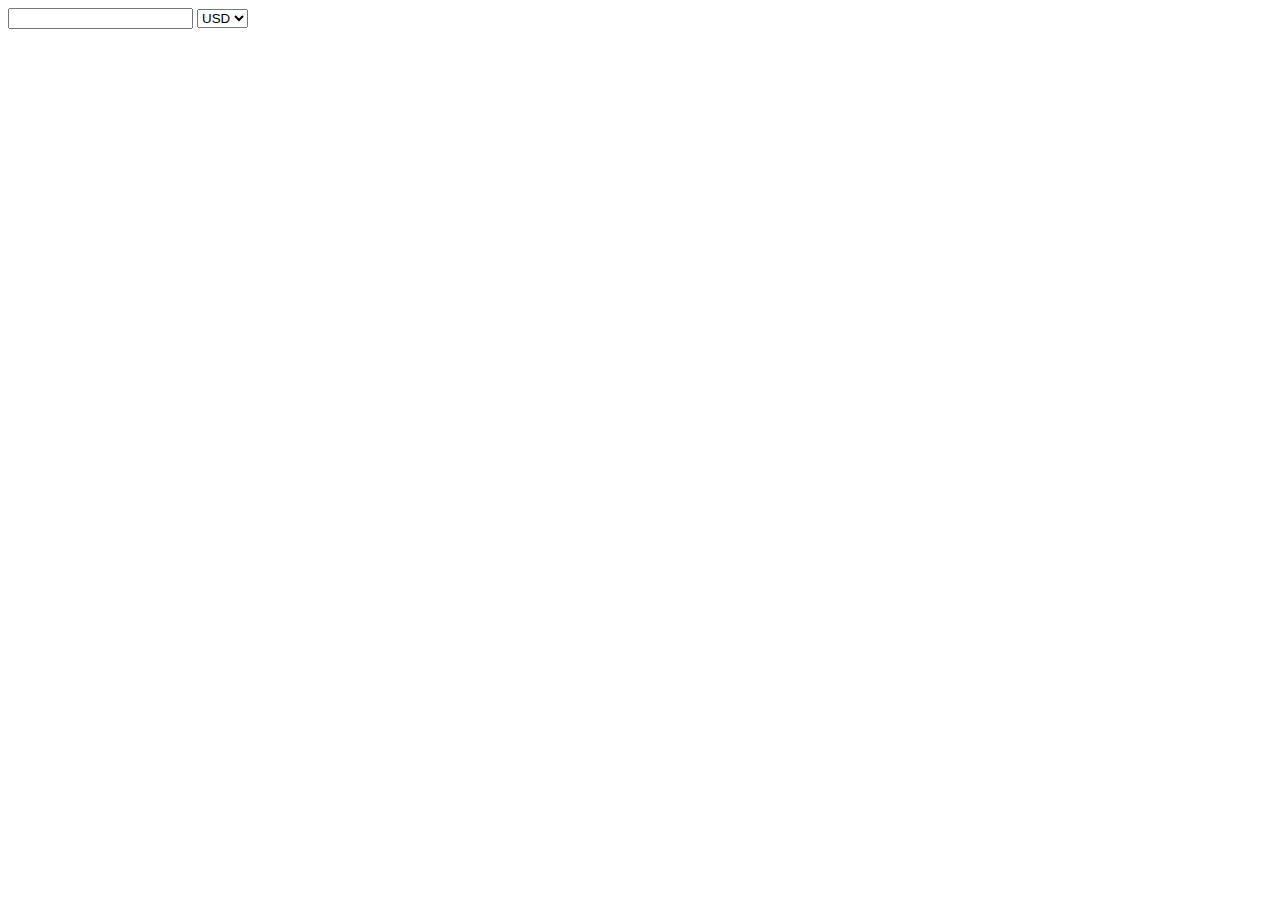
<file: index.html>
<!DOCTYPE html>
<html lang="en">
<head>
    <meta charset="UTF-8">
    <meta name="viewport" content="width=device-width, initial-scale=1.0">
    <title>Конвертер валют</title>
</head>
<body>
    <input class="js-value-input" type="number">
    <select class="js-currency-selector">
        <option value="usd">USD</option>
        <option value="eur">EUR</option>
    </select>
    <div class="js-output">

    </div>

    <script src="converter.js"></script>
    <script src="index.js"></script>
</body>
</html>
</file>
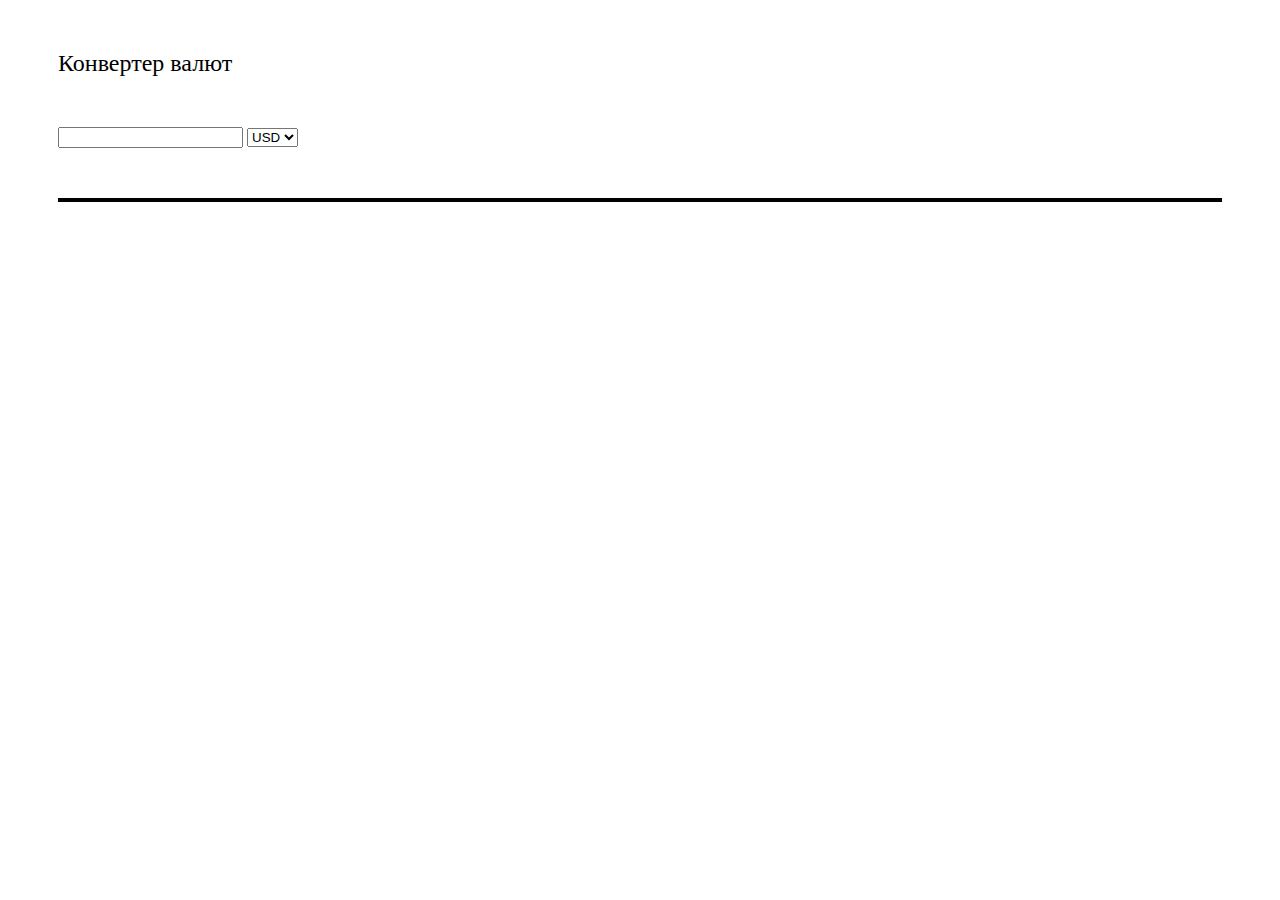
<file: Converter/index.html>
<!DOCTYPE html>
<html lang="en">
<head>
    <meta charset="UTF-8">
    <meta name="viewport" content="width=device-width, initial-scale=1.0">
    <link rel="stylesheet" href="index.css">
    <title>Конвертер валют</title>
</head>
<body>
    <div class="header">
        <p>Конвертер валют</p>
    </div>
    <div class="js-converter">
    <input class="js-value-input" type="number">
    <select class="js-currency-selector">
        <option value="usd">USD</option>
        <option value="eur">EUR</option>
    </select>
    </div>
    <div class="js-output">

    </div>

    <script src="converter.js"></script>
    <script src="index.js"></script>
</body>
</html>
</file>
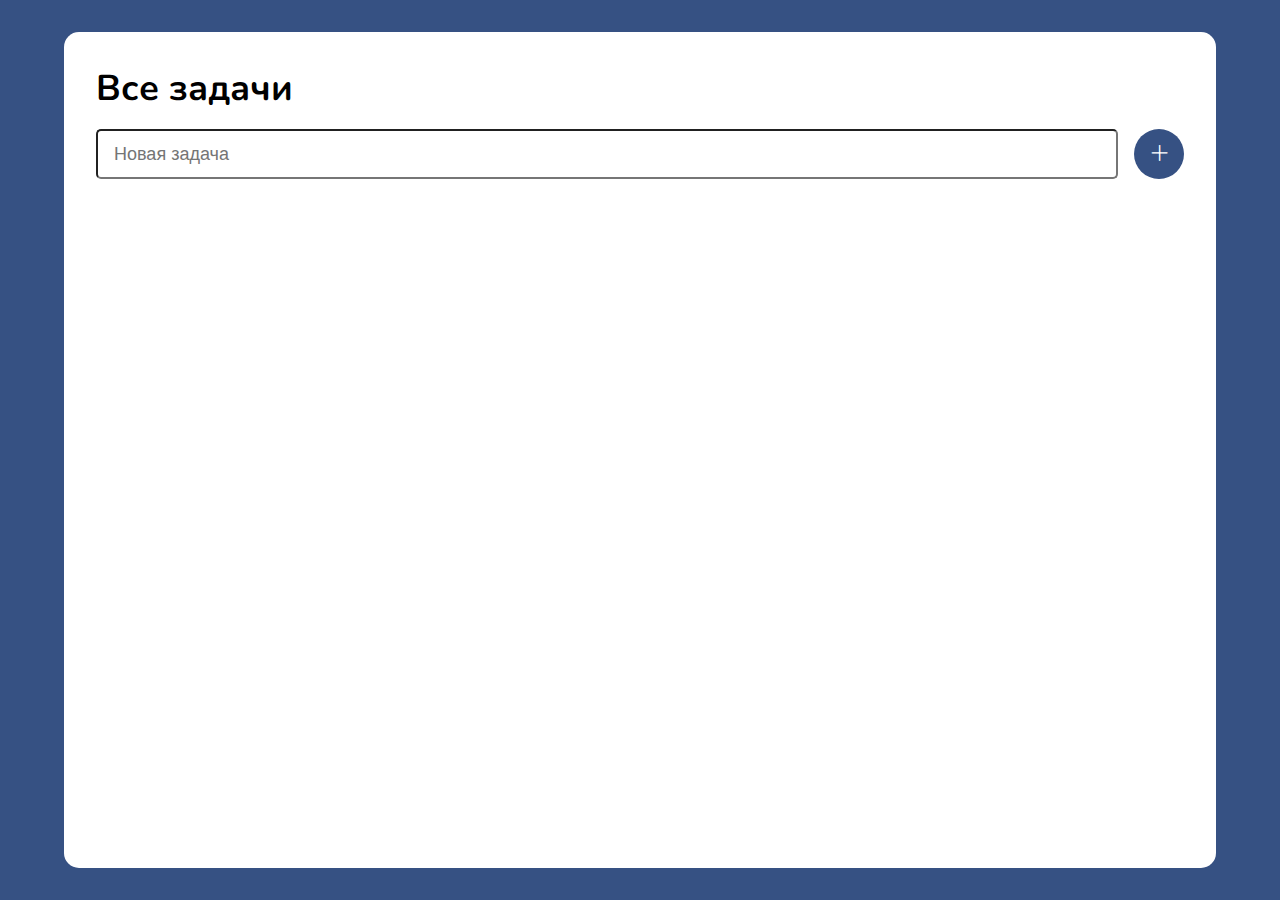
<file: ToDo List/index.html>
<!DOCTYPE html>
<html lang="en">
<head>
<meta charset="UTF-8" />
<meta http-equiv="X-UA-Compatible" content="IE=edge" />
<meta name="viewport" content="width=device-width, initial-scale=1.0" />
<title>ToDo List</title>
<link rel="stylesheet" href="style.css" />
</head>
    <body>
        <div class="todo">
            <div class="todo__content">
                <h1 class="todo__title">Все задачи</h1>
                <div class="todo__new">
                    <input id="new-task" type="text" placeholder="Новая задача"/>
                    <div id="add-task" class="todo__add">+</div>
                </div>
                <div id="tasks" class="todo__list"></div>
            </div>
        </div>
        <script src="script.js"></script>
    </body>
</html>
</file>
<file: Converter/index.css>
.header {
    font-size: 24px;
    margin: 50px;
}
.js-converter {
    margin: 50px;
    
}

.js-output {
    margin: 50px;
    border: 2px solid black;
}
</file>
<file: ToDo List/style.css>
@import url("https://fonts.googleapis.com/css2?family=Nunito:wght@200;300;400;500;600;700;800&display=swap");

:root {
    --accent: rgb(54, 81, 131);
}

* {
    margin: 0;
    box-sizing: border-box;
}

body {
    font-family: "Nunito", sans-serif;
    background-color: var(--accent);
    height: 100vh;
    display: flex;
    justify-content: center;
    padding: 32px;
    font-size: 18px;
    font-weight: 300;
}

.todo {
    padding: 32px;
    background-color: #fff;
    width: 90vw;
    border-radius: 15px;
}

.todo__new {
    --size: 50px;
    display: flex;
    margin: 16px 0 32px;
}

.todo__new input {
    margin-right: 16px;
    font-size: 18px;
    font-weight: 300;
    padding: 8px 16px;
    height: var(--size);
    border-radius: 5px;
    flex-grow: 1;
}

.todo__add,
.todo__task-del {
    text-align: center;
    height: var(--size);
    border-radius: var(--size);
    line-height: calc(var(--size) * 0.9);
    width: var(--size);
    font-size: 32px;
    font-weight: 200;
    background: var(--accent);
    color: #fff;
    cursor: pointer;
}

.todo__list > *:not(:last-child) {
    margin-bottom: 8px;
}

.todo__task {
    --size: 35px;
    cursor: default;
    display: flex;
    align-items: center;
    min-height: var(--size);
}

.todo__task_complete .todo__task-text {
    text-decoration: line-through;
    color: #808080;
}

.todo__task:hover .todo__task-del {
    display: block;
}

.todo__checkbox {
    margin-right: 15px;
}

.todo__checkbox input {
    display: none;
}

.todo__checkbox input:checked + div {
    background-color: var(--accent);
}

.todo__checkbox input:checked + div::after {
    display: block;
}

.todo__checkbox div {
    cursor: pointer;
    width: 28px;
    height: 28px;
    border: 1px solid var(--accent);
    border-radius: 8px;
    position: relative;
    color: #fff;
}

.todo__checkbox div::after {
    text-align: center;
    content: "\1F5F8";
    display: none;
    position: absolute;
    top: 0;
    left: 0;
    right: 0;
    bottom: 0;
}

.todo__task-text {
    font-size: 21px;
}
.todo__task-del {
    display: none;
    margin-left: auto;
    margin-right: 0;
    font-size: 45px;
    line-height: calc(var(--size) * 0.88);
}
</file>
